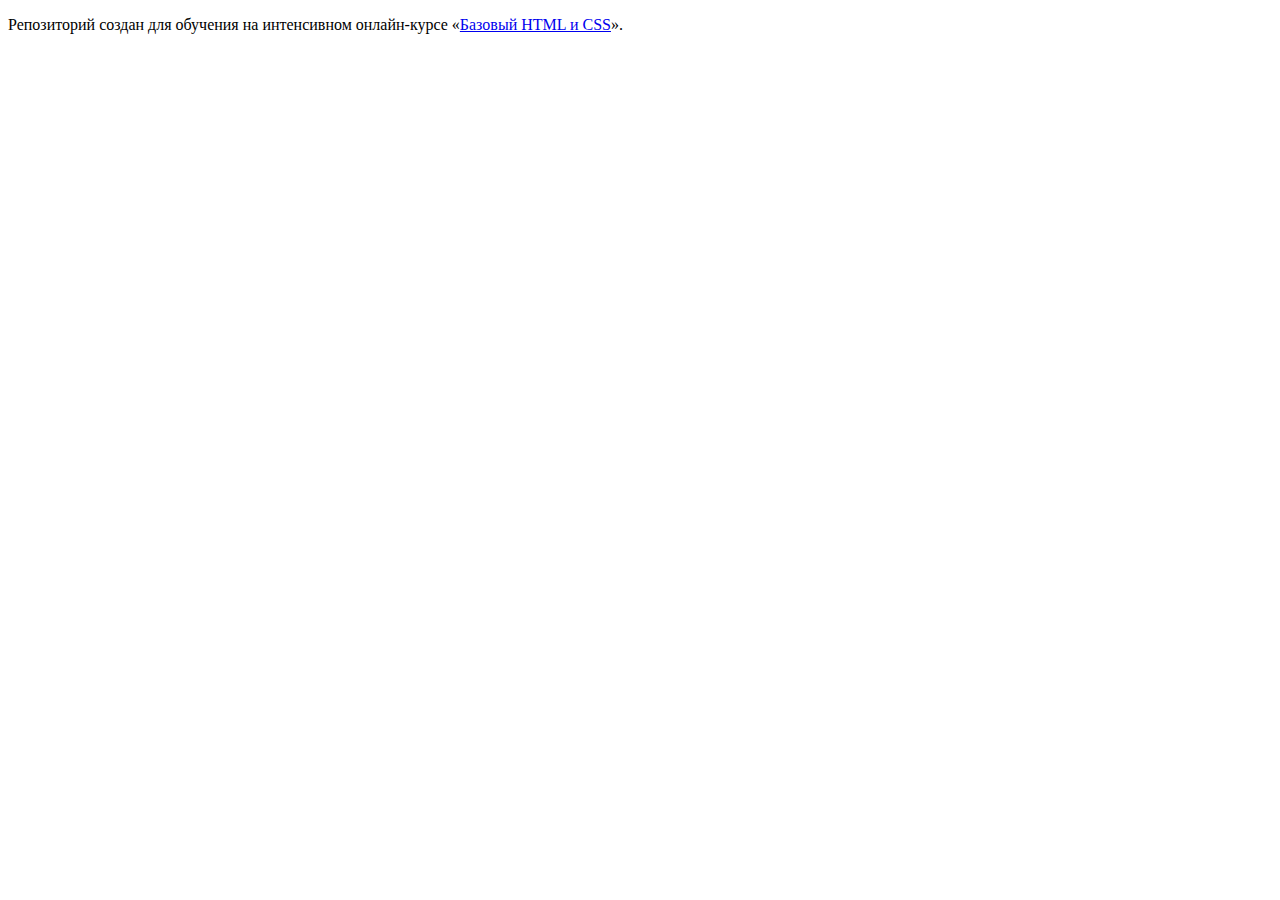
<file: 1/index.html>
<!DOCTYPE html>
<html lang="ru">
  <head>
    <meta charset="utf-8">
    <title>HTML Academy: Седона</title>
    <base href="https://htmlacademy-htmlcss.github.io/157558-sedona/1/">
</head>
  <body>

    <p>Репозиторий создан для обучения на интенсивном онлайн‑курсе «<a href="https://htmlacademy.ru/intensive/htmlcss">Базовый HTML и CSS</a>».</p>

  </body>
</html>
</file>
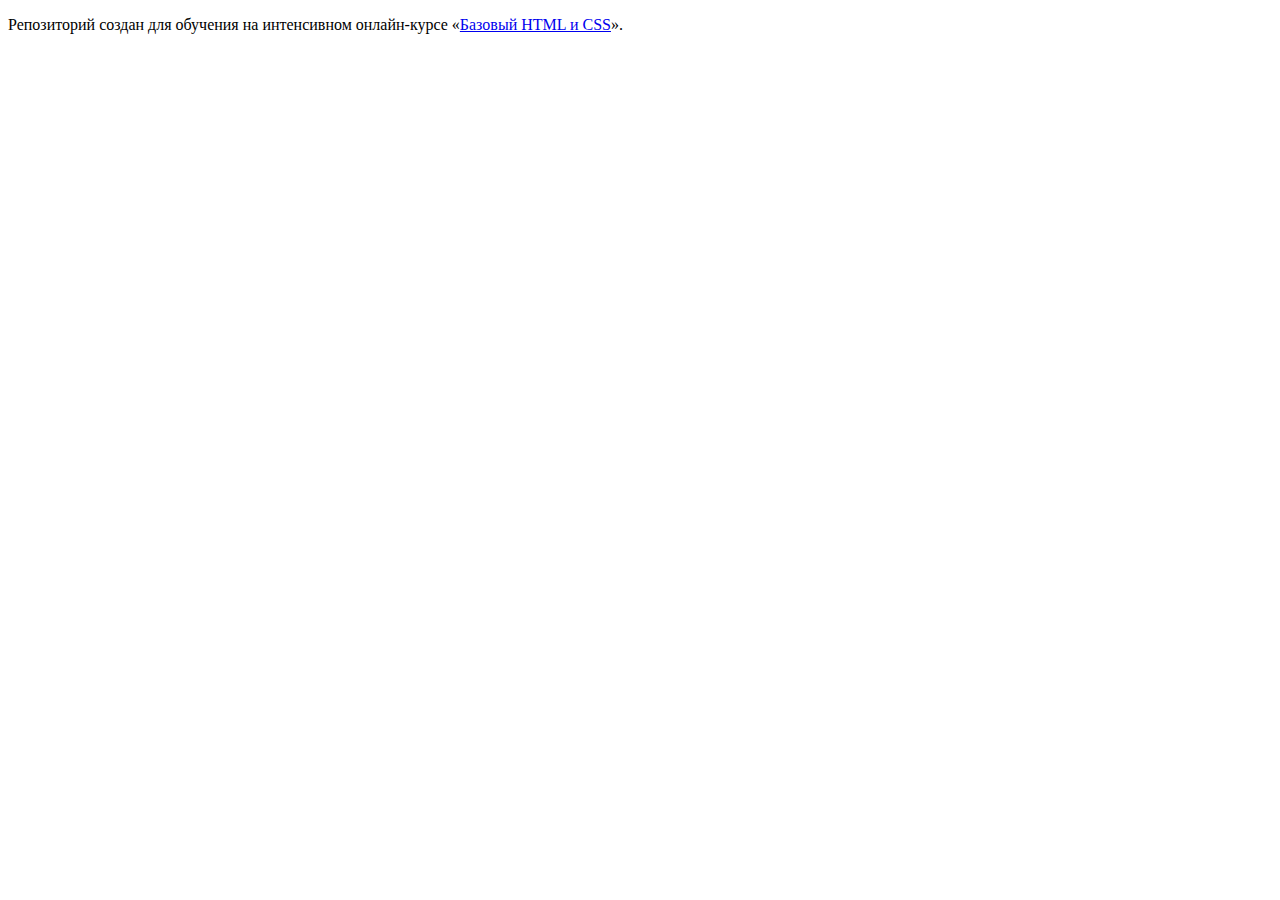
<file: master/index.html>
<!DOCTYPE html>
<html lang="ru">
  <head>
    <meta charset="utf-8">
    <title>HTML Academy: Седона</title>
    <base href="https://htmlacademy-htmlcss.github.io/157558-sedona/master/">
</head>
  <body>

    <p>Репозиторий создан для обучения на интенсивном онлайн‑курсе «<a href="https://htmlacademy.ru/intensive/htmlcss">Базовый HTML и CSS</a>».</p>

  </body>
</html>
</file>
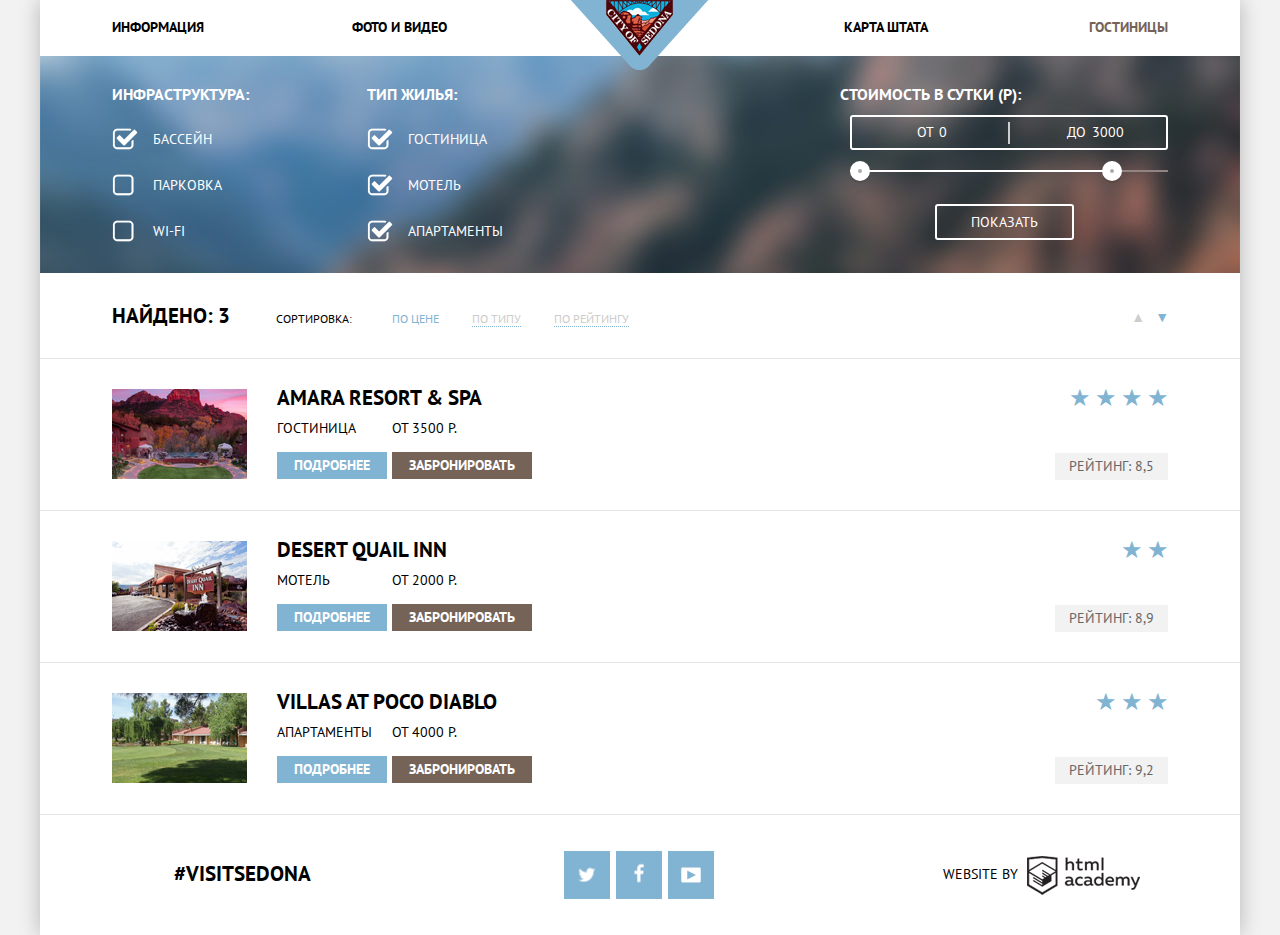
<file: hotels.html>
<!DOCTYPE html>
<html lang="ru">
  <head>
    <meta charset="utf-8">
    <title>HTML Academy: Седона</title>
    <link rel="stylesheet" href="http://fonts.googleapis.com/css?family=PT+Sans:400,700&amp;subset=latin,cyrillic">
    <link rel="stylesheet" href="css/normalize.css">
    <link rel="stylesheet" href="css/style.min.css">
  </head>

  <body>
    <div class="container">
      <header>
        <nav class="main-menu">
          <div class="sedona-logo">
            <a href="index.html"><img src="img/logo-sedona.png" width="138" height="70" alt="Логотип Седоны"></a>
          </div>

          <ul>
            <li><a href="#">Информация</a></li>
            <li><a href="#">Фото и видео</a></li>
            <li><a href="#">Карта штата</a></li>
            <li class="menu-active"><a>Гостиницы</a></li>
          </ul>
        </nav>
      </header>

      <main>
        <div class="filters-block">
          <form action="#" method="post">
            <div class="filter-column">
              <h2>Инфраструктура:</h2>

              <p>
                <input id="swimming-pool" type="checkbox" name="facilities[]" checked>
                <label for="swimming-pool">Бассейн</label>
              </p>

              <p>
                <input id="parking" type="checkbox" name="facilities[]">
                <label for="parking">Парковка</label>
              </p>

              <p>
                <input id="wi-fi" type="checkbox" name="facilities[]">
                <label for="wi-fi">WI-FI</label>
              </p>
            </div>

            <div class="filter-column">
              <h2>Тип жилья:</h2>

              <p>
                <input id="hotel" type="checkbox" name="accomodation-type[]" checked>
                <label for="hotel">Гостиница</label>
              </p>

              <p>
                <input id="motel" type="checkbox" name="accomodation-type[]" checked>
                <label for="motel">Мотель</label>
              </p>

              <p>
                <input id="appartments" type="checkbox" name="accomodation-type[]" checked>
                <label for="appartments">Апартаменты</label>
              </p>
            </div>

            <div class="price-range-column">
              <h2>Стоимость в сутки (р):</h2>

              <div class="price-range-field">
                <label for="range-min-price">От</label>
                <input id="range-min-price" type="text" name="min-price" value="0">

                <label for="range-max-price">До</label>
                <input id="range-max-price" type="text" name="max-price" value="3000">
              </div>

              <div class="price-range-slider">
                  <div class="slider-fullbar">
                    <div class="slider-bar"></div>
                  </div>
                  <div class="slider-point slider-min-point"></div>
                  <div class="slider-point slider-max-point"></div>
              </div>

              <button class="filter-form-btn" type="submit">Показать</button>
            </div>
          </form>
        </div>

        <div class="search-result-sort">
          <h3 class="sort-count">Найдено: 3</h3>

          <span class="sort-title">Сортировка:</span>
          <ul class="sort-list">
            <li><a class="sort-type-active">По цене</a></li>
            <li><a href="#">По типу</a></li>
            <li><a href="#">По рейтингу</a></li>
          </ul>

          <div class="arrow-block">
            <a class="sort-arrow" href="#">▲</a>
            <a class="sort-arrow arrow-active">▼</a>
          </div>
        </div>

        <section class="search-result">
          <figure><img src="img/hotels-amara.jpg" width="135" height="90" alt="Amara Resort &amp; Spa"></figure>

          <div class="result-block">
            <div class="result-row">
              <h3><a href="#">Amara Resort &amp; Spa</a></h3>
            </div>
            <div class="result-row">
              <span class="result-cell">Гостиница</span>
              <span class="result-cell">от 3500 р.</span>
            </div>
            <div class="result-row">
              <a class="details-btn" href="#">Подробнее</a>
              <a class="book-btn" href="#">Забронировать</a>
            </div>
          </div>

          <div class="stars">★★★★</div>
          <div class="rating">Рейтинг: 8,5</div>
        </section>

        <section class="search-result">
          <figure><img src="img/hotels-desert-quail.jpg" width="135" height="90" alt="Desert Quail Inn"></figure>

          <div class="result-block">
            <div class="result-row">
              <h3><a href="#">Desert Quail Inn</a></h3>
            </div>
            <div class="result-row">
              <span class="result-cell">Мотель</span>
              <span class="result-cell">от 2000 р.</span>
            </div>
            <div class="result-row">
              <a class="details-btn" href="#">Подробнее</a>
              <a class="book-btn" href="#">Забронировать</a>
            </div>
          </div>

          <div class="stars">★★</div>
          <div class="rating">Рейтинг: 8,9</div>
        </section>

        <section class="search-result">
          <figure><img src="img/hotels-villas.jpg" width="135" height="90" alt="Villas at Poco Diablo"></figure>

          <div class="result-block">
            <div class="result-row">
              <h3><a href="#">Villas at Poco Diablo</a></h3>
            </div>
            <div class="result-row">
              <span class="result-cell">Апартаменты</span>
              <span class="result-cell">от 4000 р.</span>
            </div>
            <div class="result-row">
              <a class="details-btn" href="#">Подробнее</a>
              <a class="book-btn" href="#">Забронировать</a>
            </div>
          </div>

          <div class="stars">★★★</div>
          <div class="rating">Рейтинг: 9,2</div>
        </section>
      </main>

      <footer class="page-footer">
        <div class="footer-wrapper position-static">
          <div class="footer-hash">
            #visitsedona
          </div>

          <div class="footer-social">
            <a class="social-btn btn-tw" href="#">Twitter</a>
            <a class="social-btn btn-fb" href="#">Facebook</a>
            <a class="social-btn btn-youtube" href="#">Youtube</a>
          </div>

          <div class="footer-copyright">
            Website by
            <a class="logo-htmlacademy" href="https://htmlacademy.ru">
              HTMLAcademy
            </a>
          </div>
        </div>
      </footer>
    </div>
  </body>
</html>
</file>
<file: css/style.min.css>
body,button,input{font-family:"PT Sans","Arial",sans-serif}.footer-hash,body,h2,h3{margin:0;text-transform:uppercase;line-height:21px}body{background-color:#f2f2f2;font-size:14px}p{margin:0}img{max-width:100%;height:auto}.footer-hash,h2,h3{font-size:21px;font-weight:700}.container{width:1200px;margin:0 auto;background-color:#fff;box-shadow:0 0 20px rgba(0,0,0,.25)}.main-menu{position:relative;text-align:left;font-size:0}.main-menu ul{padding:0}.main-menu a,.main-menu li{display:inline-block;vertical-align:baseline}.main-menu li{box-sizing:border-box;width:20%;min-height:56px;text-align:center}.main-menu a{margin-top:17px;text-decoration:none;color:#000;font-size:14px;font-weight:700}.main-menu li:nth-of-type(4n+1),.main-menu li:nth-of-type(4n+2){padding-left:72px;text-align:left}.main-menu li:nth-of-type(2){margin-right:20%}.main-menu li:nth-of-type(4n+3),.main-menu li:nth-of-type(4n+4){padding-right:72px;text-align:right}.main-menu a:hover{color:#81b3d2}.main-menu a:active{color:#b2b2b2}.menu-active a{cursor:default;color:#766357}.menu-active a:hover{color:#604e43}.menu-active a:active{color:#dbd8d5}.sedona-logo{position:absolute;z-index:10;left:50%;-webkit-transform:translateX(-50%);transform:translateX(-50%)}.sedona-logo a{margin-top:0}.image-block{box-sizing:border-box;width:1200px;min-height:508px;margin-bottom:60px;padding-top:76px;background:url(../img/image-sedona-mask.png) bottom center no-repeat,url(../img/image-sedona.jpg) top center no-repeat;background-color:#5496bd;background-size:1200px 57px,cover}.text-image-wrapper{text-align:center}.page-title-block{min-height:156px;text-align:center;background-color:#fff}.page-title-block h2{width:450px;margin:0 auto;padding-bottom:30px;font-size:21px;line-height:26px}.sedona-reasons{margin-bottom:55px;text-align:center}.reason-block{float:left;width:400px}.feature-item{float:left;background-color:#fff}.reason-block{min-height:256px;background-color:#eee}.reason-block h2{width:151px;margin:54px auto 0}.reason-block p{width:308px;margin:20px auto 0}.reason-block .text-stripes{margin-top:25px}.text-stripes::before{content:"— "}.text-stripes::after{content:" —"}.feature-item{position:relative;width:33.3%;min-height:330px}.feature-item h2{margin-top:161px}.feature-item p{width:275px;margin:24px auto 0}.feature-item:nth-of-type(2) p{width:300px}.feature-item::before{position:absolute;top:60px;left:50%;display:block;content:"";-webkit-transform:translateX(-50%);transform:translateX(-50%);background-image:url(../img/icons-sprite.png);background-repeat:no-repeat}.icon-hotels::before{width:75px;height:72px;background-position:-218px -5px}.icon-meal::before{top:61px;left:calc(50% + 1px);width:74px;height:70px;background-position:-303px -5px}.icon-gifts::before{top:56px;left:calc(50% + 2px);width:64px;height:76px;background-position:-387px -5px}[class^=reason-image-block]{width:800px;min-height:256px;background-color:#5496bd}.reason-image-block-1{float:right;background-image:url(../img/image-reason-1.jpg)}.reason-image-block-2{float:left;background-image:url(../img/image-reason-2.jpg)}.block-left{float:left}.block-right{float:right}.reasons-row{background-color:#81b3d2}.reasons-row:nth-of-type(3){background-color:#fff}.reasons-row:nth-of-type(5){background-color:#eee}.reasons-row:last-of-type h2{margin-top:47px}.reasons-row:last-of-type p{width:278px}.background-blue{color:#fff;background-color:#81b3d2}.search-form-wrapper{position:relative;text-align:center;font-size:0}.search-form-wrapper h2{font-size:30px}.page-title-block:last-of-type p{margin-bottom:2px;font-size:14px;line-height:24px}.modal-form,.search-form-btn{display:block;box-sizing:border-box;width:568px}.search-form-btn{margin:-8px auto 0;padding-top:32px;text-decoration:none;color:#fff;font-size:21px;font-weight:700;position:relative;min-height:86px;background-color:#766357}.modal-form{position:absolute;z-index:10;left:316px;visibility:visible;min-height:395px;padding:55px;-webkit-transition:all .5s ease-out;transition:all .5s ease-out;-webkit-transform:translateY(0);transform:translateY(0);opacity:1;background-color:#fff;box-shadow:0 0 20px rgba(0,0,0,.25)}.modal-form-hide{visibility:hidden;-webkit-transform:translateY(-100%);transform:translateY(-100%);opacity:0}.modal-form label{display:inline-block;box-sizing:border-box;width:25%;margin-bottom:37px;text-align:left;vertical-align:baseline;font-size:14px;font-weight:700}.modal-form label:last-of-type{padding-right:25px;text-align:right}.modal-form input{display:inline-block;box-sizing:border-box;width:100%;min-height:38px;padding:0 12px;text-align:left;vertical-align:baseline;text-transform:uppercase;border:none;outline:none;background-color:#f2f2f2;font-size:14px;font-weight:700}.modal-form input:hover{background-color:#ebebeb}.modal-form input:focus{outline:2px solid #e5e5e5;background-color:#fff}.date-select-wrapper{position:relative;display:inline-block;width:75%;vertical-align:baseline}.date-select{position:absolute;top:50%;right:1px;display:block;width:38px;height:38px;cursor:pointer;-webkit-transform:translateY(-50%);transform:translateY(-50%);background-image:url([data-uri]);background-repeat:no-repeat;background-position:center center;font-size:0}.date-select:hover{background-image:url([data-uri])}.date-select:active{background-image:url([data-uri])}.form-counter-wrapper,.form-counter-wrapper>a{display:inline-block;width:25%;min-height:38px;vertical-align:baseline}.form-counter-wrapper>input{width:33.3%;text-align:center}.form-counter-wrapper>a{position:relative;box-sizing:border-box;width:33.3%;vertical-align:top;text-decoration:none;color:#a9a9a9;background-color:#f2f2f2;font-size:0}.form-counter-wrapper:hover>a,.form-counter-wrapper:hover>input{background-color:#ebebeb}.form-counter-wrapper>input:focus{outline:2px solid #e5e5e5;background-color:#fff}.form-counter-less,.form-counter-more{background-image:url([data-uri]);background-repeat:no-repeat;background-position:center center}.form-counter-more{background-image:url([data-uri])}.form-counter-less:hover{background-image:url([data-uri])}.form-counter-more:hover{background-image:url([data-uri])}.form-counter-less:active{background-image:url([data-uri])}.form-counter-more:active{background-image:url([data-uri])}.submit-btn{position:absolute;bottom:55px;left:50%;display:block;width:458px;min-height:58px;cursor:pointer;-webkit-transform:translateX(-50%);transform:translateX(-50%);text-align:center;text-transform:uppercase;color:#fff;border:none;outline:none;background-color:#81b3d2;font-size:21px;font-weight:700}.submit-btn:hover{background-color:#669ec0}.submit-btn:active{color:#88b6d1;background-color:#5496bd}.map-wrapper{width:1200px;height:593px;background:#5496bd url(../img/map-sedona.jpg)}.footer-hash{padding-top:48px}.footer-copyright,.footer-hash,.footer-social{float:left;box-sizing:border-box;width:400px;min-height:120px;padding-left:4px;text-align:center;background-color:#fff;background-color:rgba(255,255,255,.9)}.footer-copyright{padding-top:41px;padding-right:2px}.logo-htmlacademy{display:inline-block;width:113px;height:39px;margin-left:5px;vertical-align:middle;background-image:url(../img/icons-sprite.png);background-repeat:no-repeat;background-position:-461px -5px;font-size:0}.logo-htmlacademy:hover{background-position:-584px -5px}.logo-htmlacademy:active{width:113px;height:39px;background-position:-707px -5px}.sort-count{display:inline-block;width:160px;vertical-align:baseline}.sort-title{margin-right:36px;font-size:12px}.sort-list,.sort-list li{display:inline-block;vertical-align:baseline}.sort-list{padding:0;font-size:0}.sort-list li{margin-right:33px;list-style:none;font-size:12px}.sort-list a:not(.sort-type-active){border-bottom:1px dotted #81b3d2;line-height:14px}.search-result-sort{position:relative;box-sizing:border-box;min-height:86px;padding-top:32px;padding-left:72px;border-bottom:1px solid #e5e5e5}.sort-list a{text-decoration:none;color:#ccc}.result-row>h3>a:hover,.sort-list .sort-type-active,.sort-list a:hover{color:#81b3d2}.sort-arrow:hover:not(.arrow-active),.sort-list a:active:not(.sort-type-active){color:#000}.arrow-block{position:absolute;top:calc(50% + 1px);right:1px;margin-right:70px;-webkit-transform:translateY(-50%);transform:translateY(-50%)}.sort-arrow{-webkit-user-select:none;-moz-user-select:none;-ms-user-select:none;user-select:none;text-decoration:none;color:#ccc;font-size:14px}.sort-arrow:active:not(.arrow-active){color:#81b3d2}.sort-arrow:last-of-type{margin-left:6px}.arrow-active{cursor:default;color:#81b3d2}.search-result{position:relative;min-height:151px;border-bottom:1px solid #e5e5e5}.search-result h3>a{text-decoration:none;color:#000}.search-result h3{margin-bottom:10px}.search-result figure{float:left;max-width:135px;max-height:90px;margin-top:30px;margin-right:30px;margin-left:72px}.result-block{float:left;margin-top:28px}.footer-social{padding-top:36px;font-size:0}.social-btn{display:inline-block;width:46px;height:48px;margin-right:6px;vertical-align:top;background-color:#81b3d2}.social-btn:hover{background-color:#669ec0}.social-btn:active{background-color:#5496bd}.social-btn::before{position:absolute;top:50%;left:50%;content:"";-webkit-transform:translate(-50%,-50%);transform:translate(-50%,-50%);background-image:url(../img/icons-sprite.png);background-repeat:no-repeat}.social-btn:active::before{opacity:.3}.btn-tw::before{width:17px;height:15px;background-position:-141px -5px}.btn-fb::before{top:calc(50% - 2px);width:10px;height:19px;background-position:-168px -5px}.btn-youtube::before{width:20px;height:16px;background-position:-188px -5px}.page-footer,.social-btn{position:relative}.footer-wrapper{position:absolute;bottom:0}.position-static{position:static}.result-row{font-size:0}.result-row>h3{max-width:600px}.result-row>h3>a:active{color:#cacaca}.book-btn,.details-btn,.result-cell{display:inline-block;min-width:110px;margin-right:5px;vertical-align:baseline;font-size:14px}.book-btn,.details-btn{box-sizing:border-box;min-height:27px;margin-top:8px;margin-bottom:31px;padding:3px 17px;-webkit-user-select:none;-moz-user-select:none;-ms-user-select:none;user-select:none;text-align:center;text-decoration:none;color:#fff;outline:none;font-weight:700}.details-btn{background-color:#81b3d2}.details-btn:hover{background-color:#669ec0}.details-btn:active{color:#88b6d1;background-color:#5496bd}.book-btn{background-color:#766357}.book-btn:hover{background-color:#604e43}.book-btn:active{color:#857871;background-color:#503e33}.filters-block{box-sizing:border-box;width:1200px;min-height:217px;padding-top:28px;background:#5496bd url(../img/background-filter.jpg) no-repeat}.filter-column{float:left;width:255px;padding-left:0;color:#fff}.filter-column:first-of-type{padding-left:72px}.filter-column h2{margin-bottom:24px;font-size:16px}.filter-column p{margin-bottom:25px}.price-range-column{float:right;padding-right:72px;text-align:center;color:#fff}.price-range-column h2{margin-bottom:10px;text-align:left;font-size:16px}.filter-form-btn,.price-range-field{text-transform:uppercase;color:#fff;border:2px solid #fff;border-radius:3px;background-color:transparent;font-size:14px}.price-range-field{position:relative;margin-left:10px}.price-range-field::after{position:absolute;top:50%;left:50%;display:block;height:22px;content:"";-webkit-transform:translate(-50%,-50%);transform:translate(-50%,-50%);border-right:1px solid #fff;background-color:#fff}.filter-form-btn{text-align:center}.price-range-field{width:314px;padding:5px 0;text-align:left}#range-max-price,#range-min-price{width:65px;text-transform:uppercase;color:#fff;border:none;background-color:transparent}label[for=range-min-price]{margin-left:65px}#range-min-price{margin-right:57px}#range-max-price:focus,#range-min-price:focus{outline:none}.price-range-slider{position:relative;min-height:22px;margin-bottom:32px;margin-left:10px}.slider-fullbar{position:absolute;bottom:0;width:100%;height:2px;border-bottom:2px solid #918381}.slider-bar{width:80%;height:2px;border-bottom:2px solid #fff}.slider-point{position:absolute;top:11px;width:20px;height:20px;content:"";cursor:pointer;border-radius:50%;background-color:#fff;box-shadow:0 2px 1px 0 rgba(0,0,0,.1)}.slider-min-point{left:0}.slider-max-point{right:46px}.slider-point::before{position:absolute;top:50%;left:50%;width:4px;height:4px;content:"";-webkit-transform:translate(-50%,-50%);transform:translate(-50%,-50%);border-radius:50%;background-color:#ababab}.slider-point:hover::before{background-color:#1c4f80}.filter-form-btn{padding:8px 34px;cursor:pointer;-webkit-user-select:none;-moz-user-select:none;-ms-user-select:none;user-select:none}.filter-form-btn:hover{color:#000;background-color:#fff}input[type=checkbox]{display:none}input[type=checkbox]+label{position:relative;padding-left:41px;cursor:pointer}input[type=checkbox]+label::before{position:absolute;top:50%;left:0;display:block;width:22px;height:22px;content:"";-webkit-transform:translateY(-50%);transform:translateY(-50%);background-image:url(../img/icons-sprite.png);background-repeat:no-repeat;background-position:-5px -5px}input[type=checkbox]:checked+label::before{width:26px;background-position:-37px -5px}input[type=checkbox]:disabled+label::before{width:22px;background-position:-73px -5px}input[type=checkbox]:checked:disabled+label::before{width:26px;background-position:-105px -5px}.rating,.stars{position:absolute}.stars{letter-spacing:4px;font-size:24px;top:28px;right:67px;color:#81b3d2}.rating{top:94px;right:72px;box-sizing:border-box;min-width:111px;min-height:27px;padding:3px 14px;text-align:center;color:#666;background-color:#f2f2f2}.filters-block::after,.page-footer::after,.reasons-row::after,.search-result::after,.sedona-reasons::after{display:table;clear:both;content:""}
</file>
